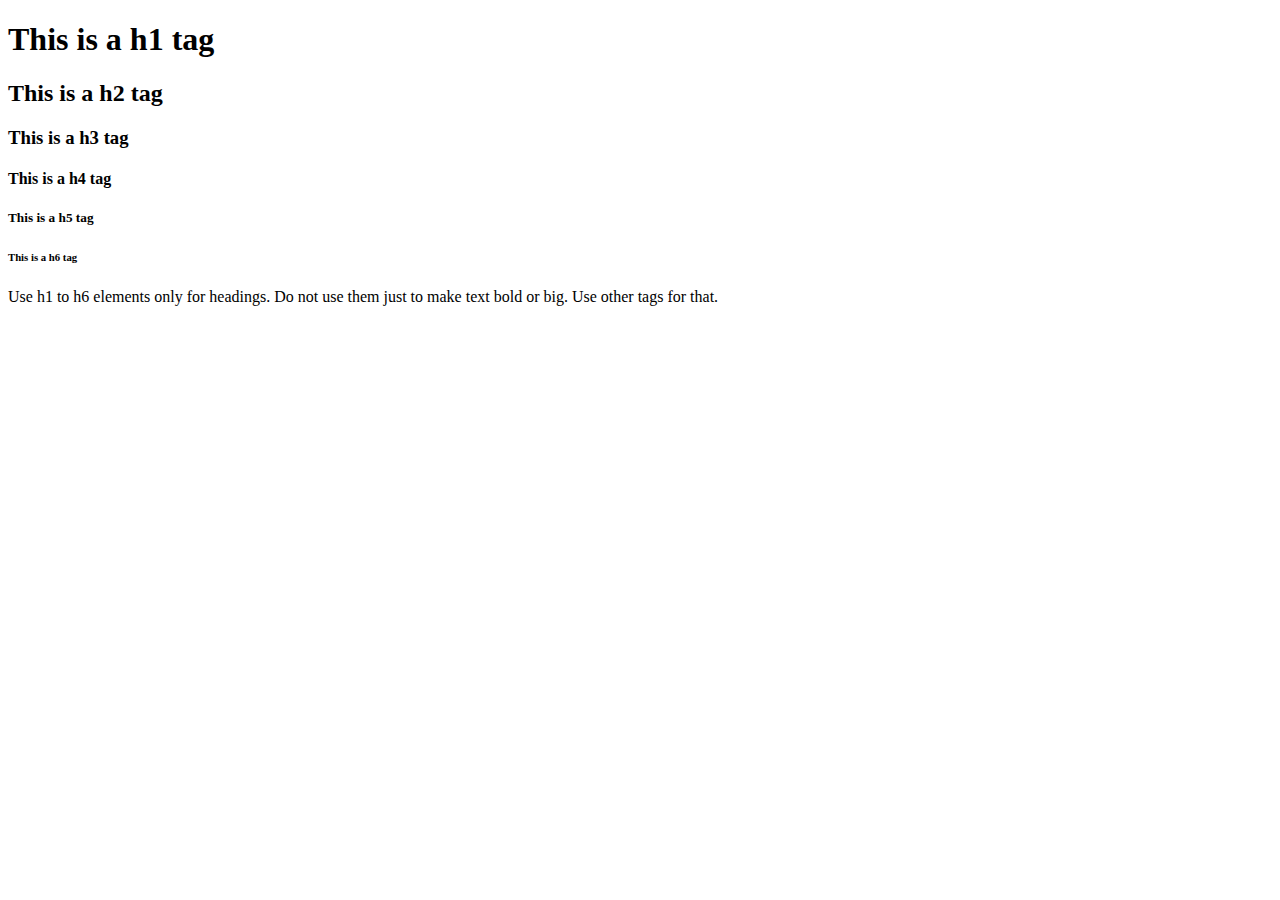
<file: Html and Css/index.html>
<!DOCTYPE html>
<html>
<head>
	<title>Web page</title>
</head>
<body>
<h1>This is a h1 tag</h1>
<h2>This is a h2 tag</h2>
<h3>This is a h3 tag</h3>
<h4>This is a h4 tag</h4>
<h5>This is a h5 tag</h5>
<h6>This is a h6 tag</h6>

<p>Use h1 to h6 elements only for headings. Do not use them just to make text bold or big. Use other tags for that.</p>
</body>
</html>
</file>
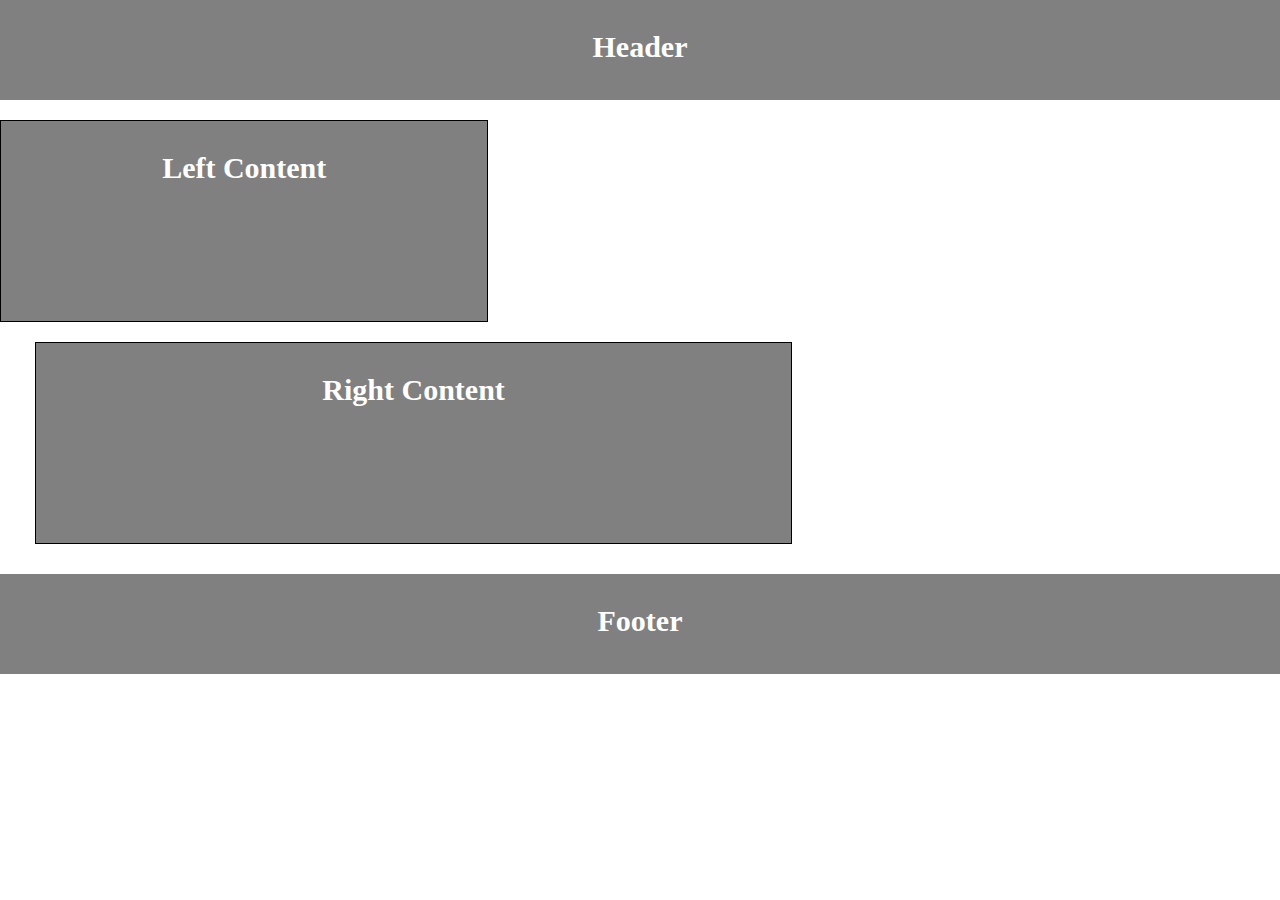
<file: 1-Html and Css/1-Layout/index.html>
<!DOCTYPE html>
<html>
<head>
 <title>Complete Layout</title>
<style>
*{
 margin: 0px;
}
.header{
 background-color: gray;
 height: 100px;
}
.headding{
  color: white;
  font-size: 30px;
  text-align: center;
  padding-top: 30px;
}
#left-content{
  background-color: gray;
  width: 38%;
  height: 200px;
  border: 1px solid black;
  margin-top: 20px;
  float: left;
}

#right-content{
  background-color: gray;
  width: 59%;
  height: 200px;
  border: 1px solid black;
  margin-top: 20px;
  float:left;
  margin-left: 35px;
}
#footer{
  background-color: gray;
  height: 100px;
  width: 100%;
  margin-top: 30px;
}
.clearfix:after{
  content:"";
  display: table;
  clear: both;
}
</style>
</head>
<body>
<div class="header">
  <h3 class="headding">Header</h3>
</div>

<div id="container" class="clearfix">

<div id="left-content">
  <h3 class="headding">Left Content</h3>
</div>
<div id="right-content">
  <h3 class="headding">Right Content</h3>
</div>

</div>

<div id="footer">
  <h3 class="headding">Footer</h3>
</div>

</body>
</html>
</file>
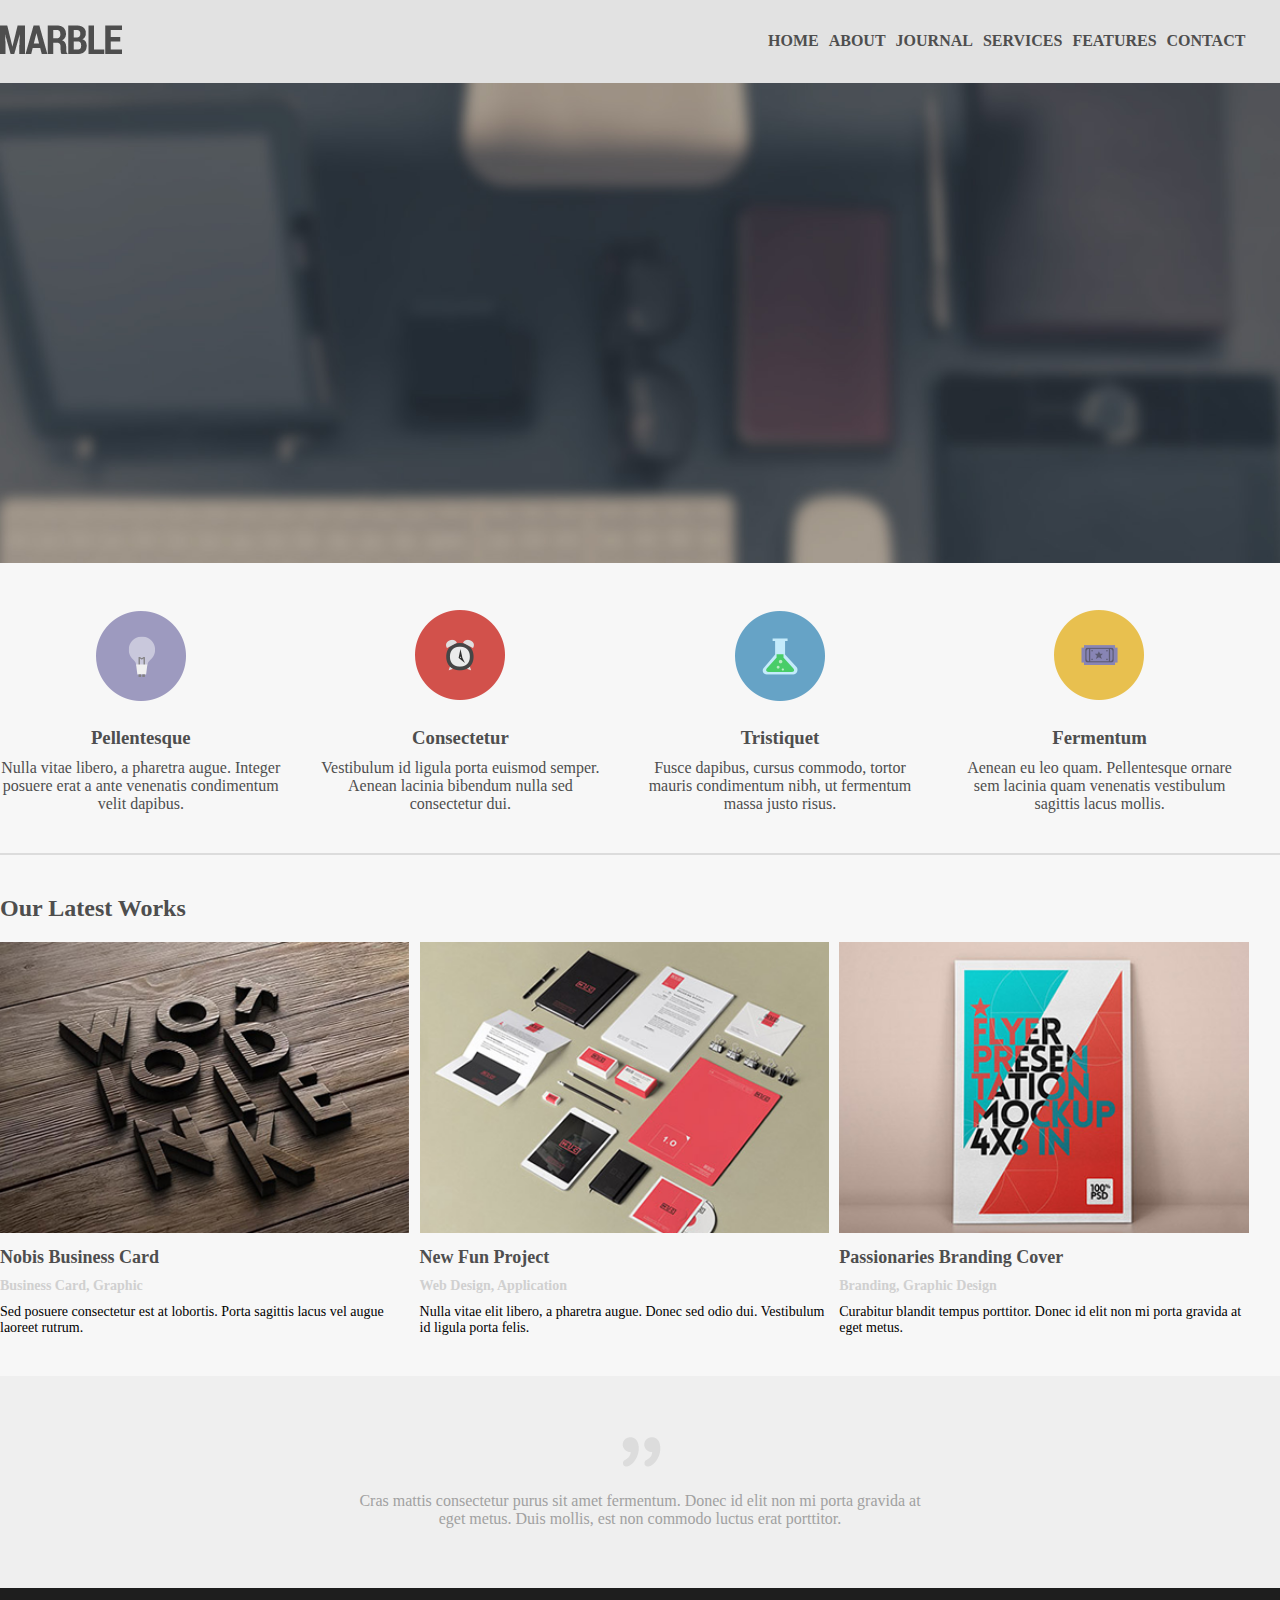
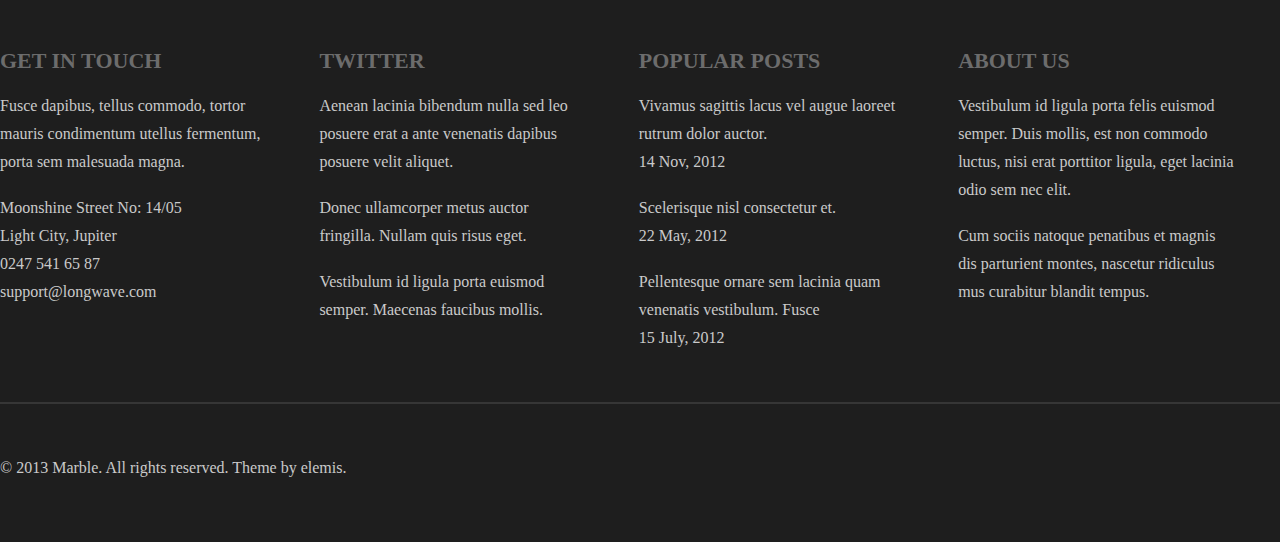
<file: 1-Html and Css/2-Layout Marble/index.html>
<!DOCTYPE html>
<html>

<head>

<title>Marble</title>
<meta name="viewport" content="width=device-width, initial-scale=1.0">
<link rel="stylesheet" type="text/css" href="./assets/css/style.css">

</head>

<body>
	<div id="header-container">
		<div id="header-sub-container" class="container clearfix">
			<div id="logo">
				<img src="./assets/images/logo.png"  alt="Logo" />
			</div>
			<div id="navigation">
				<ul>
					<li><a href="#">HOME</a></li>
					<li><a href="#">ABOUT</a></li>
					<li><a href="#">JOURNAL</a></li>
					<li><a href="#">SERVICES</a></li>
					<li><a href="#">FEATURES</a></li>
					<li><a href="#">CONTACT</a></li>
				</ul>
			</div>
		</div>
	</div>
	<div id="banner-container">
		<img src="./assets/images/background-image.png" alt="Service Image" />
	</div>
	<div id="service-container" class="clearfix container">
		<div class="service-item">
			<img src="./assets/images/icon-1.png" alt="Service Image 1" />
			<h3>Pellentesque</h3>
			<p>Nulla vitae  libero, a pharetra augue. Integer posuere erat a ante venenatis condimentum velit dapibus.</p>
		</div>
		<div class="service-item">
			<img src="./assets/images/icon-2.png" alt="Service Image 2" />
			<h3>Consectetur</h3>
			<p>Vestibulum id ligula porta  euismod semper. Aenean lacinia bibendum nulla sed consectetur dui.</p>
		</div>
		<div class="service-item">
			<img src="./assets/images/icon-3.png" alt="Service Image 3" />
			<h3>Tristiquet</h3>
			<p>Fusce dapibus, cursus commodo, tortor mauris condimentum nibh, ut fermentum massa justo risus.</p>
		</div>
		<div class="service-item">
			<img src="./assets/images/icon-4.png" alt="Service Image 4" />
			<h3>Fermentum</h3>
			<p>Aenean eu leo quam. Pellentesque ornare sem lacinia quam venenatis vestibulum sagittis lacus mollis.</p>
		</div>
	</div>
	<div id="project-container" class="container">
		<h2>Our Latest Works</h2>
		<div id="project-sub-container" class="clearfix ">
			<div class="project-items">
				<img src="./assets/images/snap-1.png" alt="project item 1" />
				<h2>Nobis Business Card</h2>
				<h5>Business Card, Graphic</h5>
				<p>Sed posuere consectetur est at lobortis. Porta sagittis lacus vel augue laoreet rutrum.</p>
			</div>
			<div class="project-items">
				<img src="./assets/images/snap-2.png" alt="project item 1" />
				<h2>New Fun Project</h2>
				<h5>Web Design, Application</h5>
				<p>Nulla vitae elit libero, a pharetra augue. Donec sed odio dui. Vestibulum id ligula porta felis.</p>
			</div>
			<div class="project-items">
				<img src="./assets/images/snap-3.png" alt="project item 1" />
				<h2>Passionaries Branding Cover</h2>
				<h5>Branding, Graphic Design</h5>
				<p>Curabitur blandit tempus porttitor. Donec id elit non mi porta gravida at eget metus.</p>
			</div>
		</div>
	</div>
	<div id="testimonial-container"> 
		<div class="container">
			<img src="./assets/images/quote.png" alt="testimonial image">
			<p>Cras mattis consectetur purus sit amet fermentum. Donec id elit non mi porta gravida at<br> eget metus. Duis mollis, est non commodo luctus erat porttitor.</p>
		</div>
	</div>
	<div id="footer">
		<div class="container">
			<div id="footer-item-container" class="clearfix">
				<div class="footer-items">
					<h4>GET IN TOUCH</h4>
					<div>&nbsp;</div>
					<p>Fusce dapibus, tellus commodo, tortor<br>mauris condimentum utellus fermentum,<br>porta sem malesuada  magna.</p>
					<div>&nbsp;</div>
					<p>Moonshine Street No: 14/05</p>
					<p>Light City, Jupiter </p>
					<p>0247 541 65 87</p>
					<p>support@longwave.com</p>
				</div>	
				<div class="footer-items">
					<h4>TWITTER</h4>
					<div>&nbsp;</div>
					<p>Aenean lacinia bibendum nulla sed leo <br /> posuere erat a ante venenatis dapibus <br /> posuere velit aliquet.</p>
					<div class="divider">&nbsp;</div>
					<p>Donec ullamcorper metus auctor <br /> fringilla. Nullam quis risus eget.</p>
					<div class="divider">&nbsp;</div>
					<p>Vestibulum id ligula porta  euismod  <br /> semper. Maecenas faucibus mollis.</p>
				</div>
				<div class="footer-items">
					<h4>POPULAR POSTS</h4>
					<div class="divider">&nbsp;</div>
					<p>Vivamus sagittis lacus vel augue laoreet rutrum dolor auctor. <br />14 Nov, 2012 </p>
					<div class="divider">&nbsp;</div>
					<p>Scelerisque nisl consectetur et. <br /> 22 May, 2012 </p>
					<div class="divider">&nbsp;</div>
					<p>Pellentesque ornare sem lacinia quam venenatis vestibulum. Fusce <br /> 15 July, 2012 </p>
				</div>
				<div class="footer-items">
					<h4>ABOUT US</h4>
					<div class="divider">&nbsp;</div>
					<p>
						Vestibulum id ligula porta felis euismod <br /> semper. Duis mollis, est non commodo <br /> luctus, nisi erat porttitor ligula, eget lacinia <br /> odio sem nec elit. 

					</p>
					<div class="divider">&nbsp;</div>
					<p>Cum sociis natoque penatibus et magnis <br /> dis parturient montes, nascetur ridiculus <br /> mus curabitur blandit tempus.</p>
				</div>		
			</div>
			<p>© 2013 Marble. All rights reserved. Theme by elemis.</p>
		</div>

	</div>
</body>
</html>
</file>
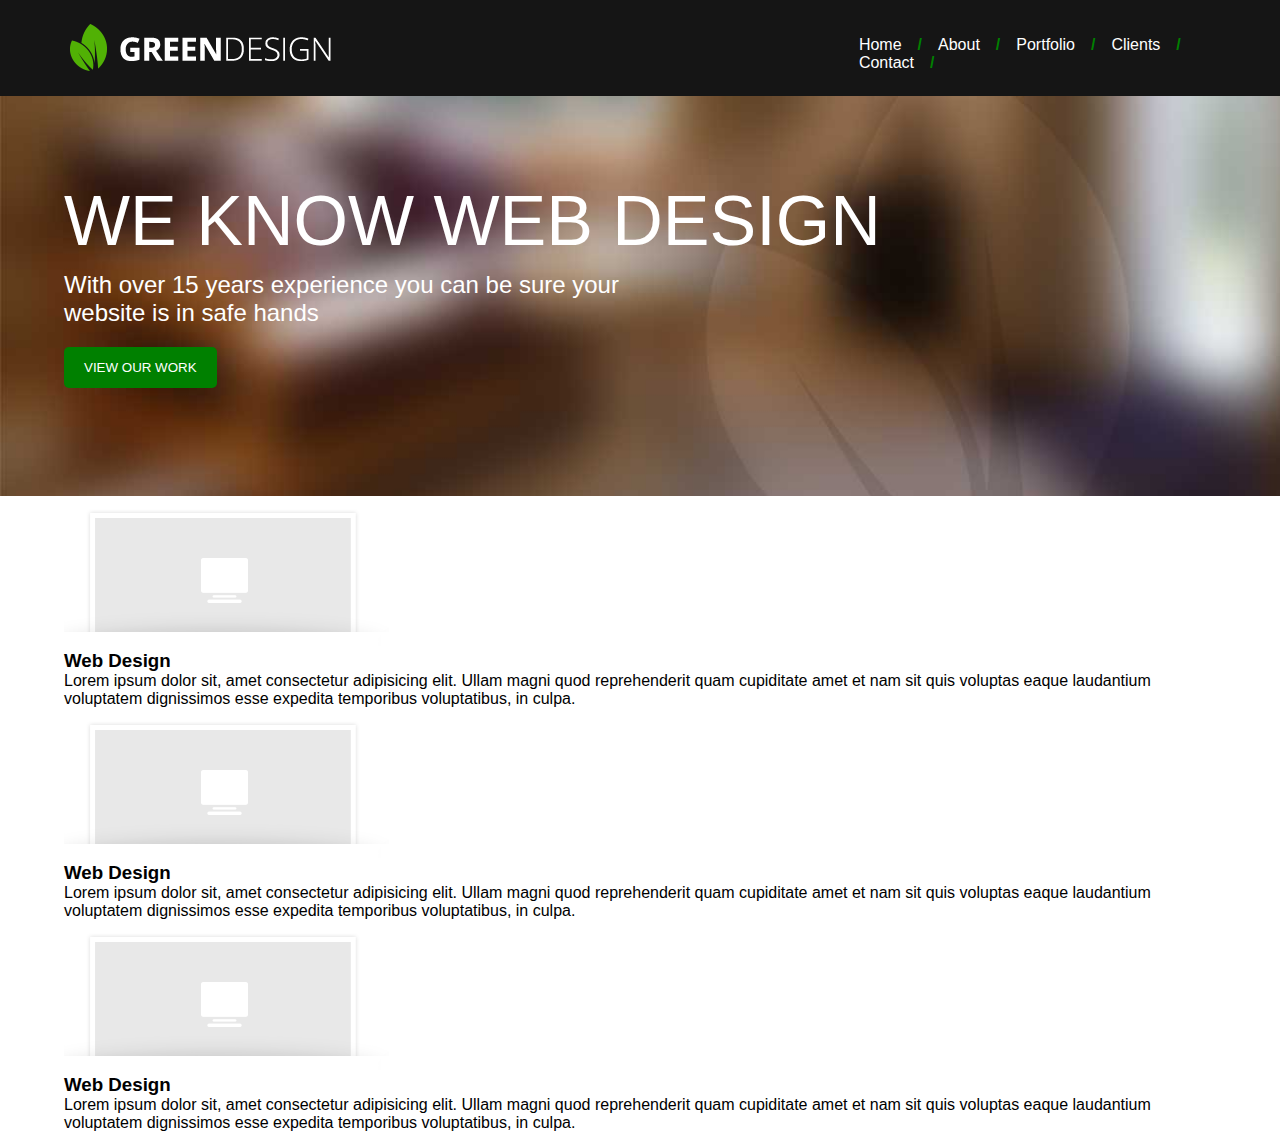
<file: 1-Html and Css/3-Layout Green Design/index.html>
<!DOCTYPE html>
<html>
<head>
<title>Green Design Layout</title>

<link rel="stylesheet" type="text/css" href="./assets/css/style.css">
</head>
<body>

<!-- Header Section -->
 <div id="header">
 	<div class="container clearfix">
 		<div id="logo">
 			<img src="./assets/images/logo.png" alt="logo" />
 		</div>
 		<div id="navigation">
 			<ul>
 				<li><a href="#">Home</a></li>
 				<li>/</li>
 				<li><a href="#">About</a></li>
 				<li>/</li>
 				<li><a href="#">Portfolio</a></li>
 				<li>/</li>
 				<li><a href="#">Clients</a></li>
 				<li>/</li>
 				<li><a href="#">Contact</a></li>
 				<li>/</li>
 			</ul>
 		</div>
 	</div>
 </div>


<!-- Banner Section -->
<div id="image-container">
	<div class="container">
		<h1>WE KNOW WEB DESIGN</h1>
		<h3>With over 15 years experience you can be sure your <br> website is in safe hands</h3>
		<button>VIEW OUR WORK</button>
	</div>
</div>

<div id="skills-container" class="container clearfix">
	<div class="skills-item">
		<img src="./assets/images/cs-1.png" />
		<h3>Web Design</h3>
		<p>Lorem ipsum dolor sit, amet consectetur adipisicing elit. Ullam magni quod reprehenderit quam cupiditate amet et nam sit quis voluptas eaque laudantium voluptatem dignissimos esse expedita temporibus voluptatibus, in culpa.</p>
	</div>
	<div class="skills-item">
		<img src="./assets/images/cs-1.png" />
		<h3>Web Design</h3>
		<p>Lorem ipsum dolor sit, amet consectetur adipisicing elit. Ullam magni quod reprehenderit quam cupiditate amet et nam sit quis voluptas eaque laudantium voluptatem dignissimos esse expedita temporibus voluptatibus, in culpa.</p>
	</div>
	<div class="skills-item">
		<img src="./assets/images/cs-1.png" />
		<h3>Web Design</h3>
		<p>Lorem ipsum dolor sit, amet consectetur adipisicing elit. Ullam magni quod reprehenderit quam cupiditate amet et nam sit quis voluptas eaque laudantium voluptatem dignissimos esse expedita temporibus voluptatibus, in culpa.</p>
	</div>
</div>

</body>
</html>
</file>
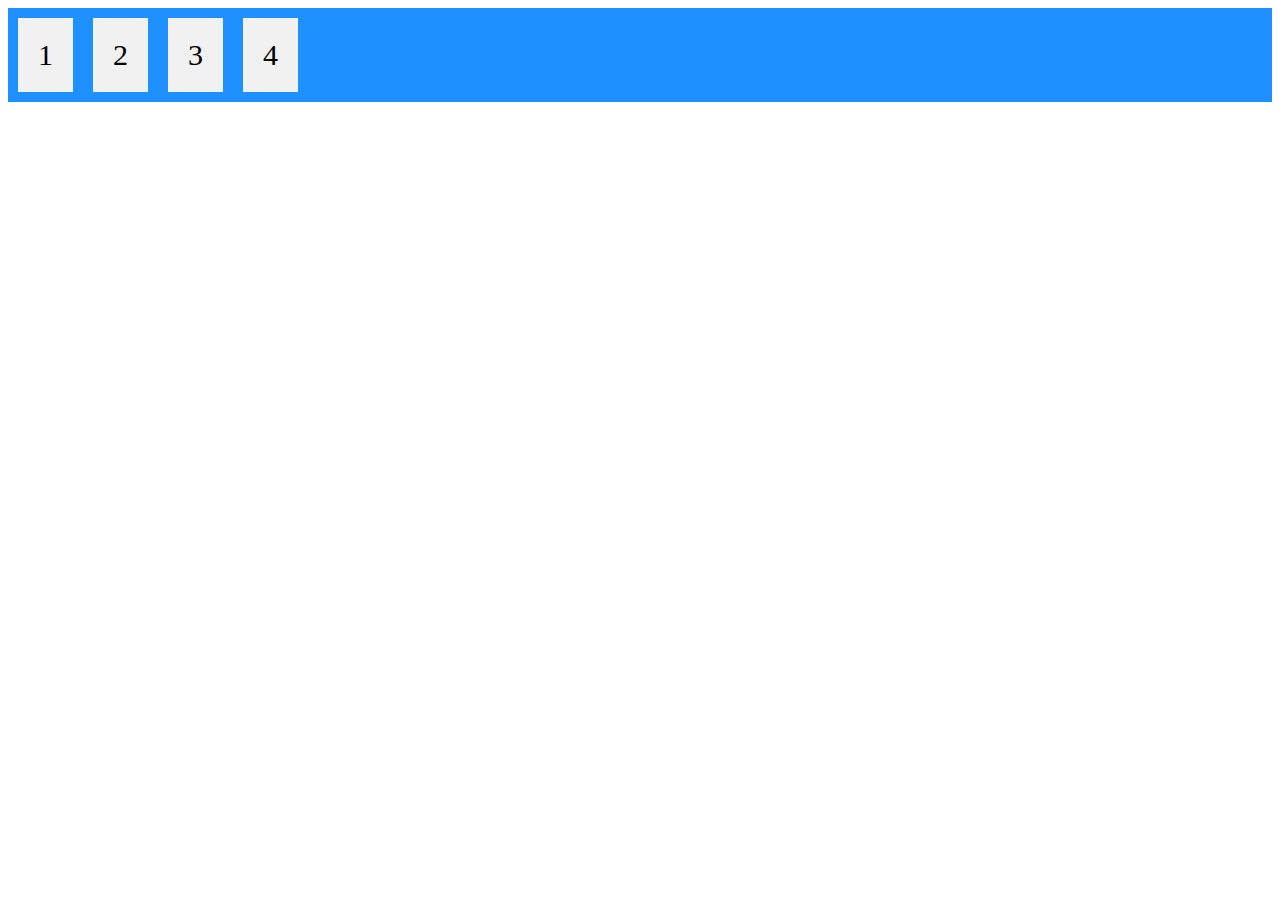
<file: 1-Html and Css/5-flexbox-introduction/index.html>
<!DOCTYPE html>
<html>
<head>
<style>
.flex-container {
  display: flex;
/*  flex-direction: row | row-reverse | column | column-reverse;*/
/*  flex-wrap: nowrap | wrap | wrap-reverse;*/


  /*short hand of flex-wrap and flex-direction*/
  /*flex-wrap: wrap;
  flex-direction: column; 
  
  flex-flow: column wrap;*/


/*  justify-content: flex-start | flex-end | center | space-between | space-around | space-evenly ;*/


/*  align-items: stretch | flex-start | flex-end | center;*/


/*  height: 400px;*/
  background-color: DodgerBlue;
}

.flex-container > div {
  background-color: #f1f1f1;
  margin: 10px;
  padding: 20px;
  font-size: 30px;
}
</style>
</head>
<body>

<div class="flex-container">
  <div>1</div>
  <div>2</div>
  <div>3</div>  
  <div>4</div>
  <!-- <div>5</div>
  <div>6</div>  
  <div>7</div>
  <div>8</div>
  <div>9</div>  
  <div>10</div>
  <div>11</div>
  <div>12</div>  
  <div>11</div>
  <div>12</div>  
  <div>12</div>  -->
</div>

</body>
</html>
</file>
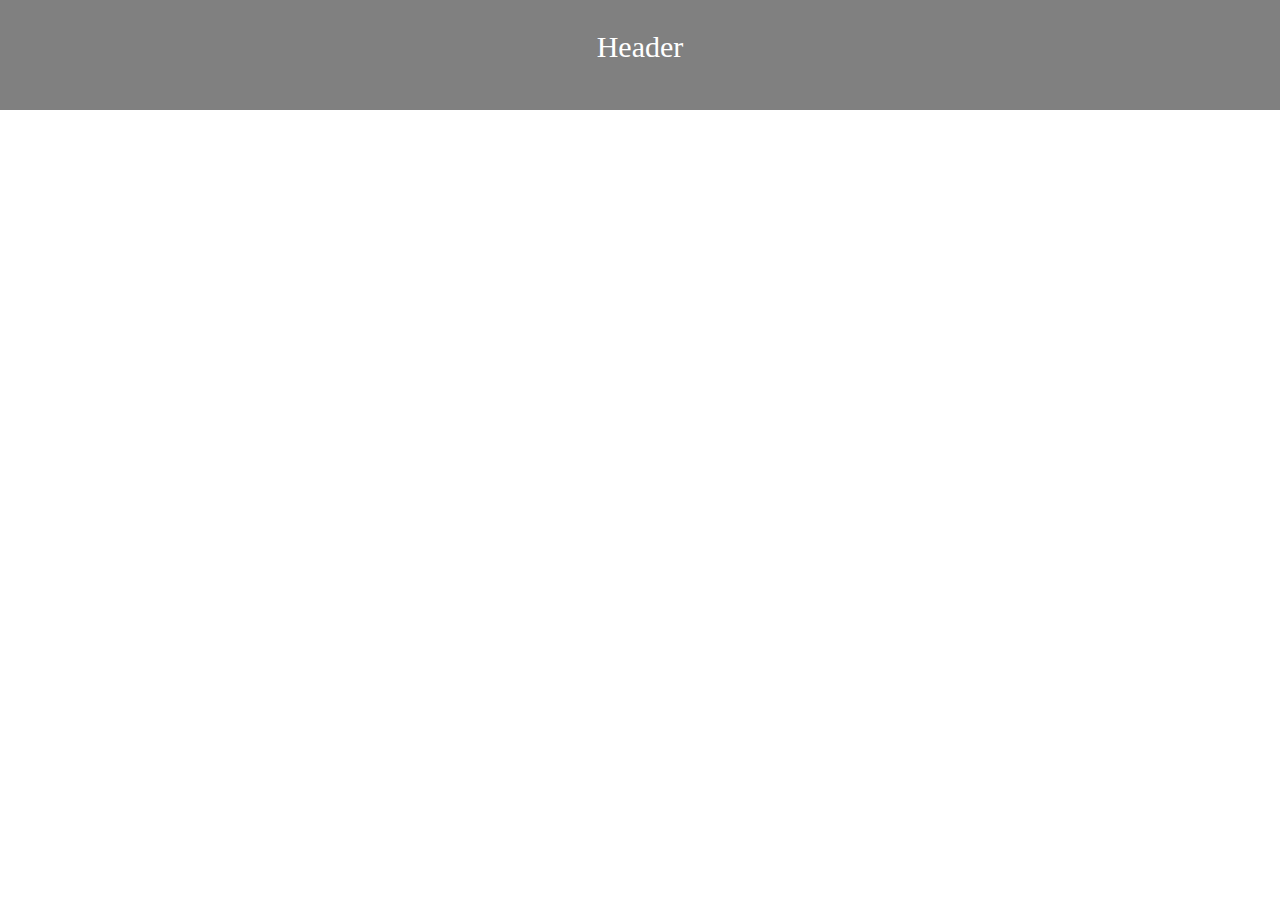
<file: 1-Html and Css/Five Class/index.html>
<!DOCTYPE html>
<html>
<head>
 <title>Complete Layout</title>
<style>
*{
 margin: 0px;
}
.header{
 background-color: gray;
 color: white;
 font-size: 30px;
 text-align: center;
 height: 80px;
 padding-top: 30px;
}
</style>
</head>
<body>
<div class="header">Header</div>
</body>
</html>
</file>
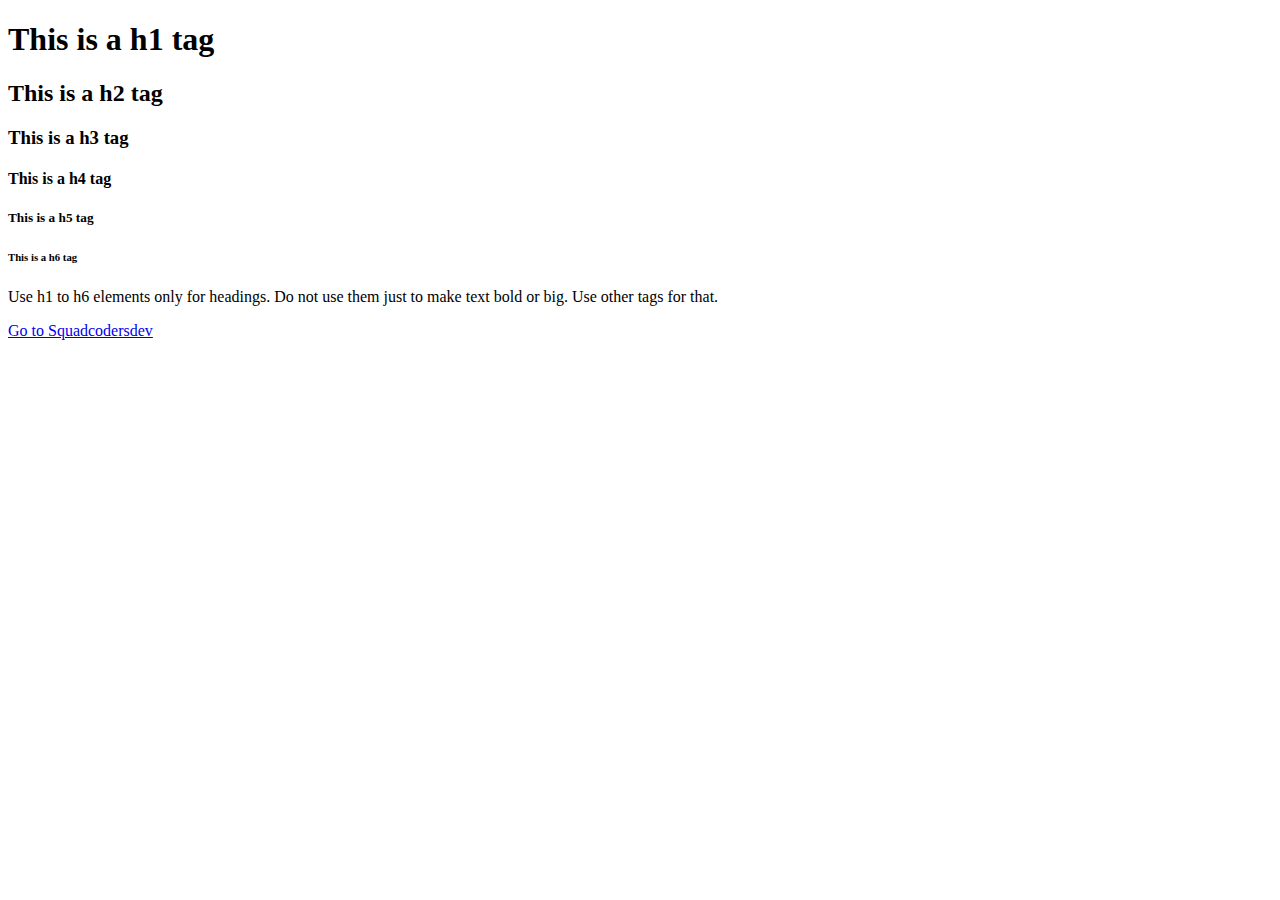
<file: 1-Html and Css/Second Class/index.html>
<!DOCTYPE html>
<html>
<head>
	<title>Web page</title>
</head>
<body>

<h1>This is a h1 tag</h1>
<h2>This is a h2 tag</h2>
<h3>This is a h3 tag</h3>
<h4>This is a h4 tag</h4>
<h5>This is a h5 tag</h5>
<h6>This is a h6 tag</h6>

<p>Use h1 to h6 elements only for headings. Do not use them just to make text bold or big. Use other tags for that.</p>

<a href="http://squadcodersdev.com/">Go to Squadcodersdev</a>


</body>
</html>
</file>
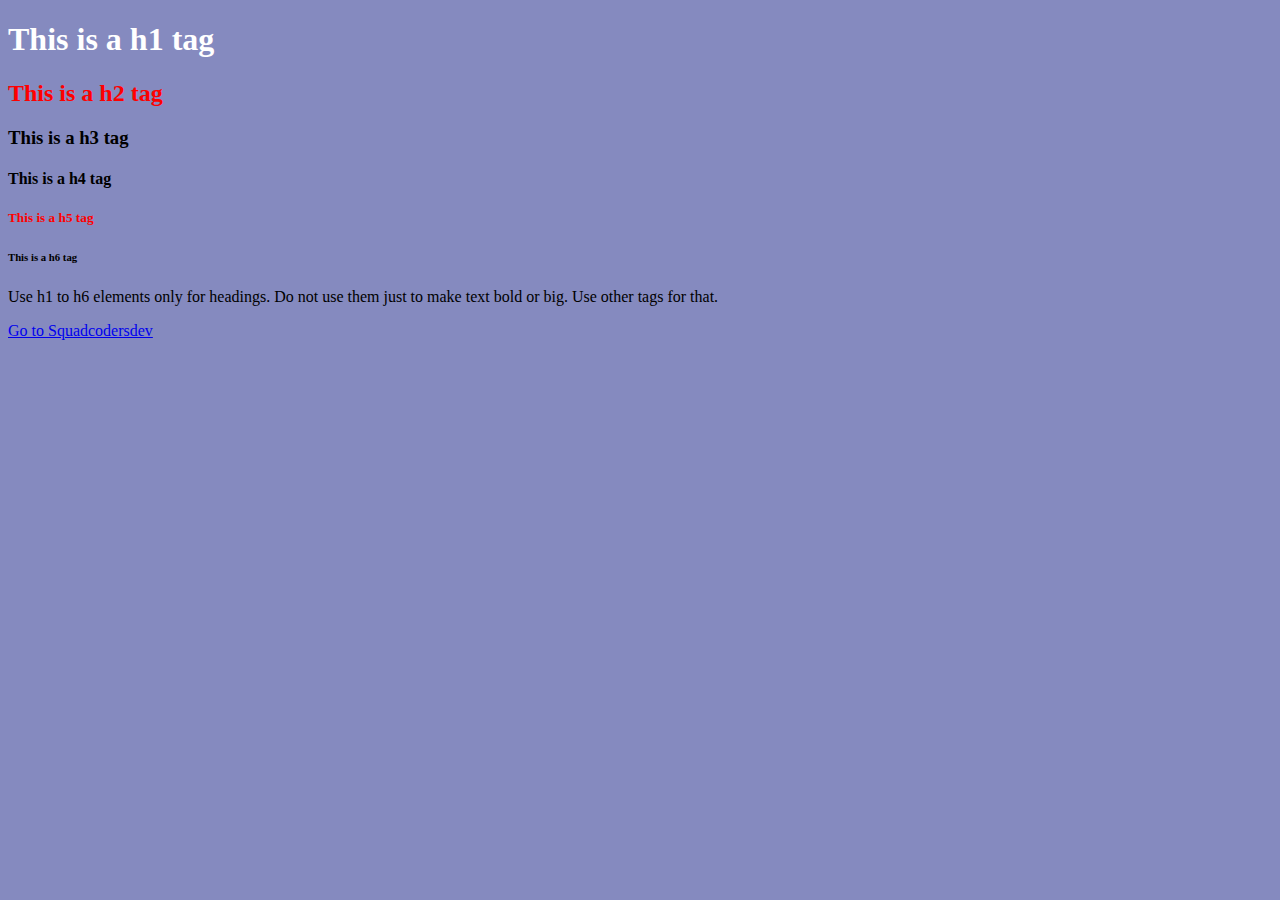
<file: 1-Html and Css/Second classs/index.html>
<!DOCTYPE html>
<html>
<head>
	<title>Web page</title>
<style>
body{
 background-color: #858abf;
}
#h1-id{
color: white;
}
.h2-class{
  color: red;
}
</style>
</head>
<body>
<h1 id="h1-id">This is a h1 tag</h1>
<h2 class="h2-class">This is a h2 tag</h2>
<h3>This is a h3 tag</h3>
<h4>This is a h4 tag</h4>
<h5 class="h2-class">This is a h5 tag</h5>
<h6>This is a h6 tag</h6>

<p>Use h1 to h6 elements only for headings. Do not use them just to make text bold or big. Use other tags for that.</p>

<a href="http://squadcodersdev.com/">Go to Squadcodersdev</a>


</body>
</html>
</file>
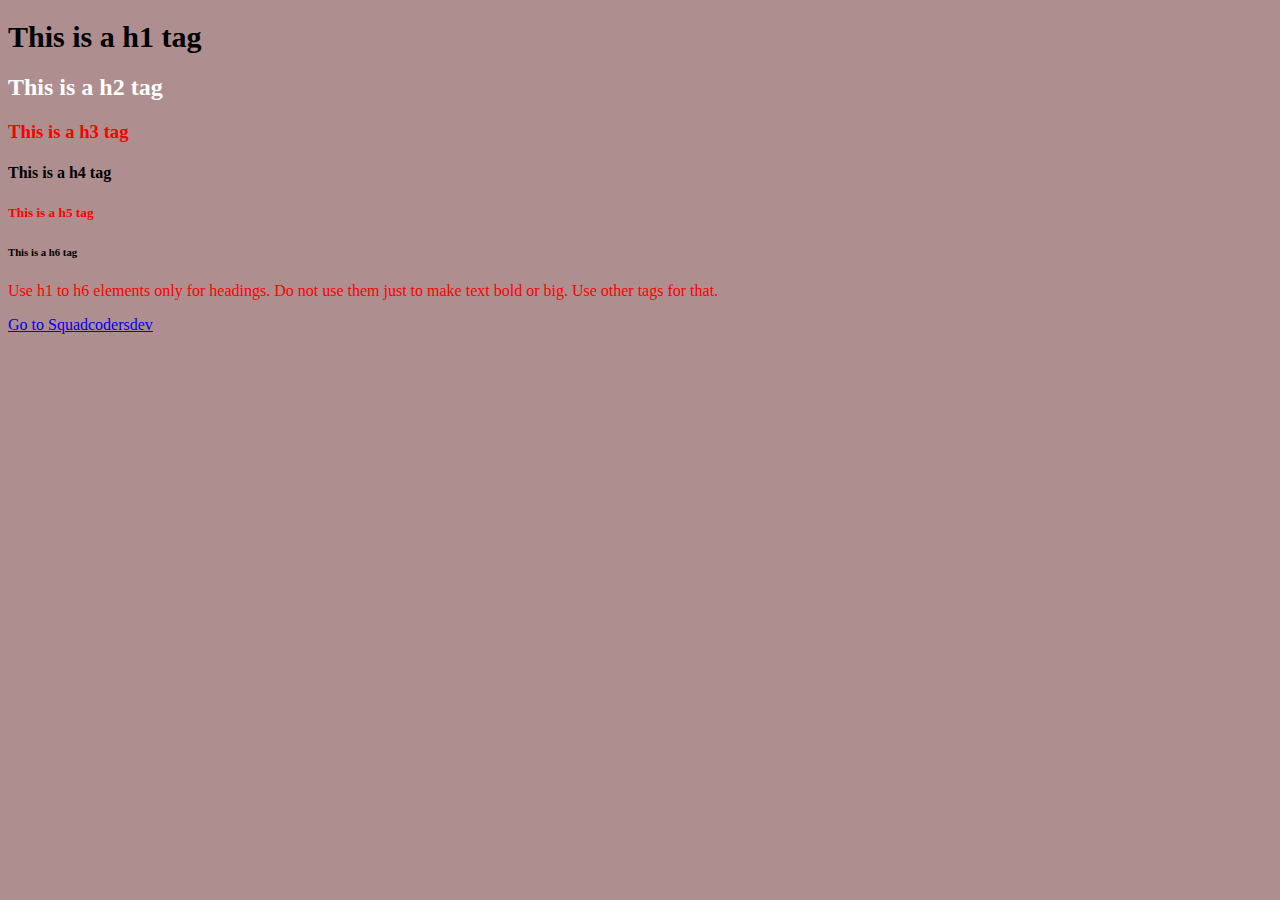
<file: 1-Html and Css/Third Class/index.html>
<!DOCTYPE html>
<html>
<head>
	<title>Web page</title>

<style>
body{
	background-color: #ae8e8e;
}
h2{
   color: #fff;
}
h1{
  font-size: 30px;
}

.text-color{
 color: red;
}
</style>

</head>
<body>

<h1>This is a h1 tag</h1>
<h2>This is a h2 tag</h2>
<h3 class="text-color">This is a h3 tag</h3>
<h4>This is a h4 tag</h4>
<h5 class="text-color">This is a h5 tag</h5>
<h6>This is a h6 tag</h6>

<p class="text-color">Use h1 to h6 elements only for headings. Do not use them just to make text bold or big. Use other tags for that.</p>

<a href="http://squadcodersdev.com/">Go to Squadcodersdev</a>


</body>
</html>
</file>
<file: 1-Html and Css/2-Layout Marble/assets/css/style.css>
*{
	margin: 0px;
	padding: 0px;
	font-family: Trebuchet MS;
}
body{
	background-color: #f7f7f7;
}
.container{
	max-width: 1280px;
	margin: 0px auto;
}
.clearfix::after{
	clear: both;
	content:"";
	display: table;
}
#header-container{
	background-color: #e2e2e2;
}
#header-sub-container{
	padding: 25px 0px;
}
#logo{
	float: left;
	width: 60%;
}
#navigation{
	width: 40%;
	float: right;
	margin-top: 7px;
}
#navigation ul li{
	float: left;
	margin-right: 10px;
	list-style-type: none;
}
#navigation ul li a{
	text-decoration: none;
	color: #4e4e4e;
	font-weight: 600;
}

#navigation ul li a:hover{
	color: #1abb9c;
}
#banner-container img{
	width: 100%;
}
#service-container{
	margin-top: 40px;
	margin-bottom: 40px;
	border-bottom:  2px solid #dcdcdc;
	padding-bottom: 40px;
}
.service-item{
	float: left;
	width: 22%;
	text-align: center;
	margin-right: 38px;
    color: #4e4e4e;
}
.service-item img{
	margin-bottom: 20px;
}
.service-item h3{
	margin-bottom: 10px
}
#project-container{
	padding-bottom: 40px;
}
#project-container h2{
	color: #4e4e4e;
}
#project-sub-container{
	margin-top: 20px;
}

#project-sub-container .project-items{
    float: left;
    width: 32%;
    margin-right: 10px;
}

#project-sub-container .project-items img{
    width: 100%;
}
#project-sub-container .project-items h2{
    font-size: 18px;
    margin-top: 10px;
}
#project-sub-container .project-items h5{
    font-size: 14px;
    color: #d0d0d0;
    margin: 10px 0px;
}
#project-sub-container .project-items p{
    font-size: 14px;
}

#testimonial-container{
	background-color: #efefef;
	text-align: center;
	padding-top: 60px;
	padding-bottom: 60px;
}
#testimonial-container img{
	margin-bottom: 20px;
}
#testimonial-container p{
	color: #a1a1a1;
}

#footer{
	color: #cacaca;
	background-color: #1e1e1e;
	padding-top: 60px;
	padding-bottom: 60px;
}

#footer h4{
 color: #6c6c6c;
 font-weight: 900;
 font-size: 22px;	
}

.footer-items{
	width: 23%;
	float: left;
	margin-right: 25px;
}

#footer-item-container{
	border-bottom: 2px solid #363636;
	padding-bottom: 50px;
	margin-bottom: 50px;
} 

#footer p{
    line-height: 28px;
}

#footer-item-second p{
	padding-left: 20px;
	position: relative;
}


#footer-item-second p::before{
	content: "";
	width: 15px;
	height: 15px;
	position: absolute;
	left: 0px;
	top: 8px;
	background-image: url("./../images/tweet.png");
	background-repeat: no-repeat;
}


/*Tablet*/
@media screen and (max-width: 1266px){
	.service-item{
		float: none;
		width: 100%;
		margin-bottom: 40px;
	}
}


@media screen and (max-width: 1094px){
	#header-sub-container{
		text-align: center;
	}
	#logo {
	    float: none;
	    width: 100%;
	    margin-bottom: 20px;
	}
	#navigation{
		float: none;
		width: 100%;
	}
	#navigation ul li {
	    float: none;
	    margin-right: 0px;
	    margin-bottom: 20px;
	}
	#project-container h2{
		text-align: center;
	}
	#project-container{
		padding: 0px 10px;
	}
	#project-sub-container .project-items{
		float: none;
		width: 100%; 
		text-align: center;
		margin-bottom: 40px;
	}
	.footer-items{
		width: 100%;
		float: none;
		text-align: center;
		margin-bottom: 40px;
	}
	#footer-item-second p{
		display: inline-block;
	}
	#footer{
		text-align: center;
	}
	
}

/*Mobile*/
@media screen and (max-width: 767px){
	
}
</file>
<file: 1-Html and Css/3-Layout Green Design/assets/css/style.css>
*{
	margin: 0px;
	padding: 0px;
	font-family: Arial, Helvetica, sans-serif;
}

.container{
	max-width: 90%;
	margin: 0px auto;
}
.clearfix::after{
	content: "";
	display: table;
	clear: both;
}
#header{
	width: 100%;
	background-color: #151515;
	padding: 12px 0px;
}
#logo{
	width: 30%;
	float: left;
}
#navigation{
	width: 31%;
	float: right;
	color: #fff;
	margin-top: 24px;
}

#navigation ul li{
	float: left;
	list-style-type: none;
	font-size: 16px;
	margin-right: 16px;
}


#navigation ul li:nth-child(even){
	 color: #008000;
	 font-weight: bold;
}

#navigation ul li a{
	color: #fff;
	text-decoration: none;
}

#image-container{
	background-image: url("../images/banner.jpg");
	background-repeat: no-repeat;
	background-size: cover;
	height: 400px;
	color: #fff;
	padding-top: 85px;
	box-sizing: border-box;
}
#image-container h1{
	font-size: 70px;
	font-weight: 100;
	margin-bottom: 10px;
}
#image-container h3{
	font-size: 24px;
	font-weight: 100;
	margin-bottom: 20px;
}
#image-container button{
	background-color: green;
	color: #fff;
	padding: 13px 20px;
	border: none;
	border-radius: 5px;
}
</file>
